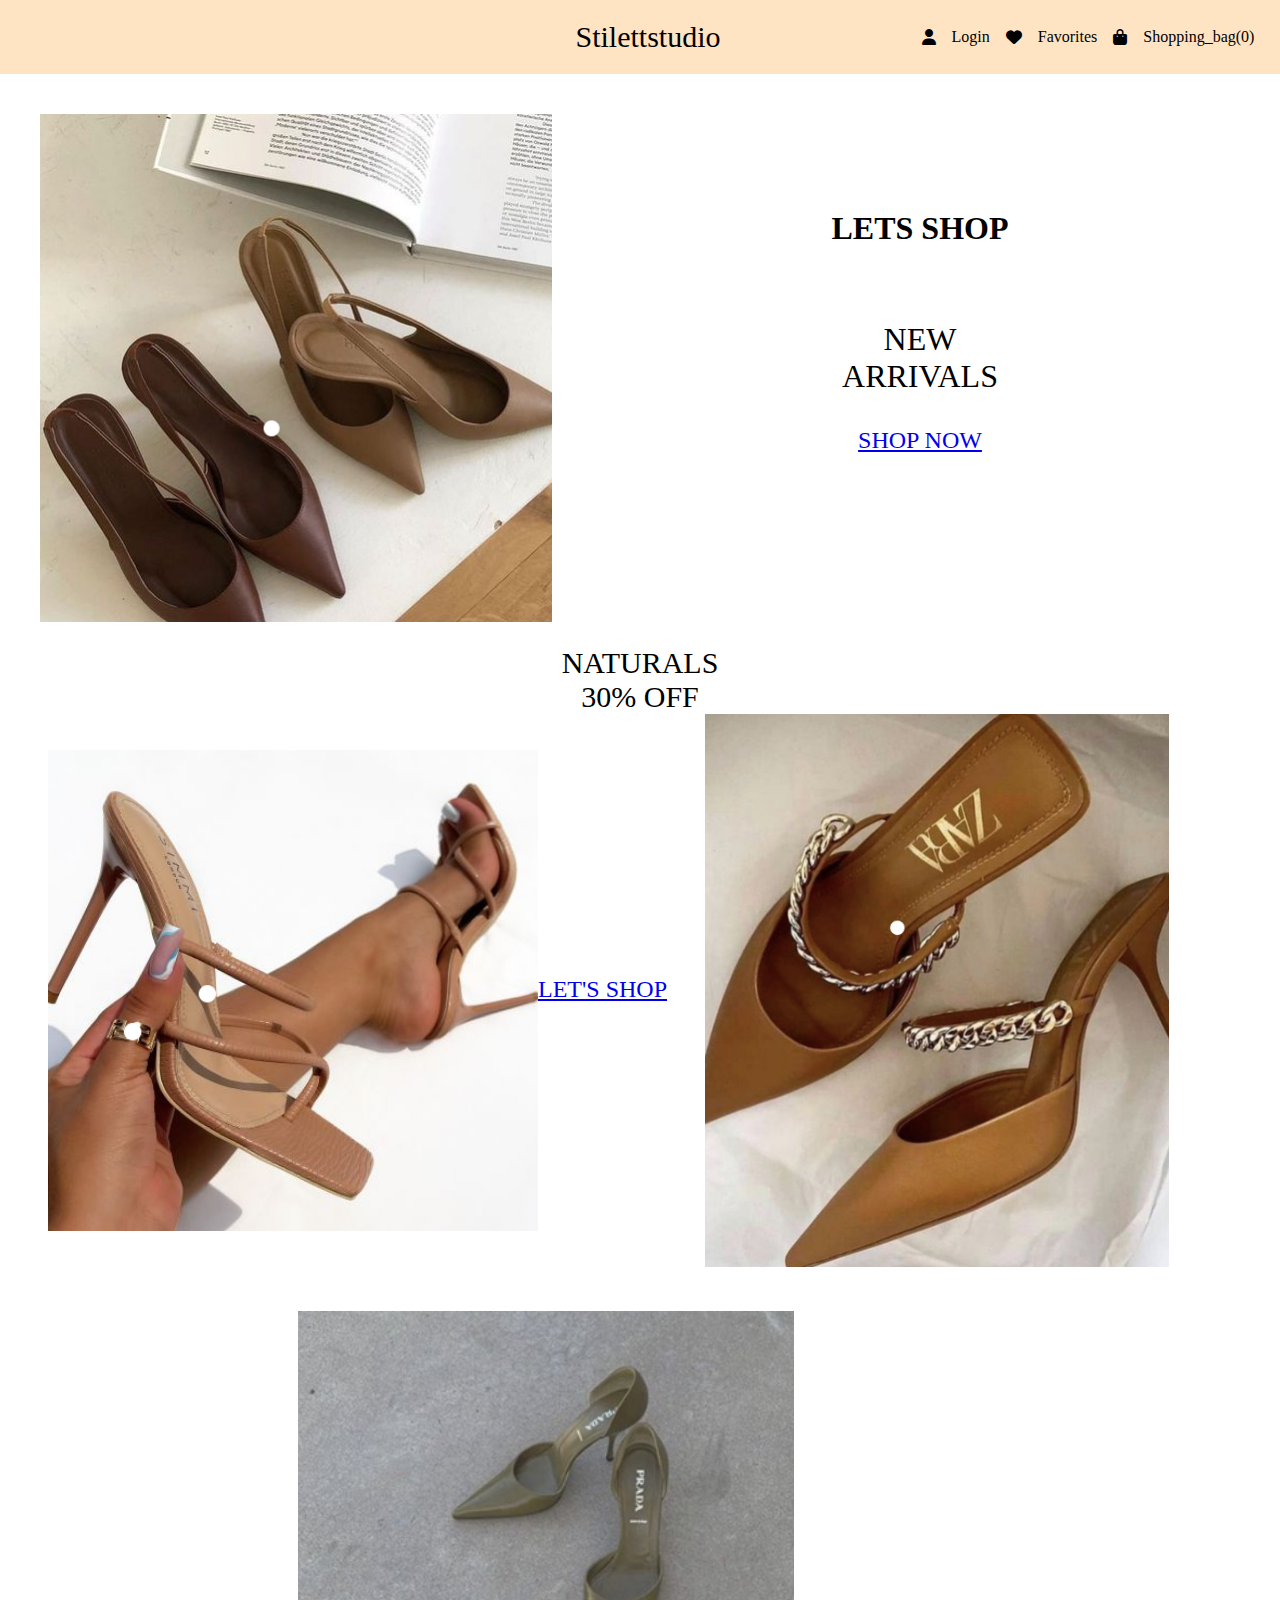
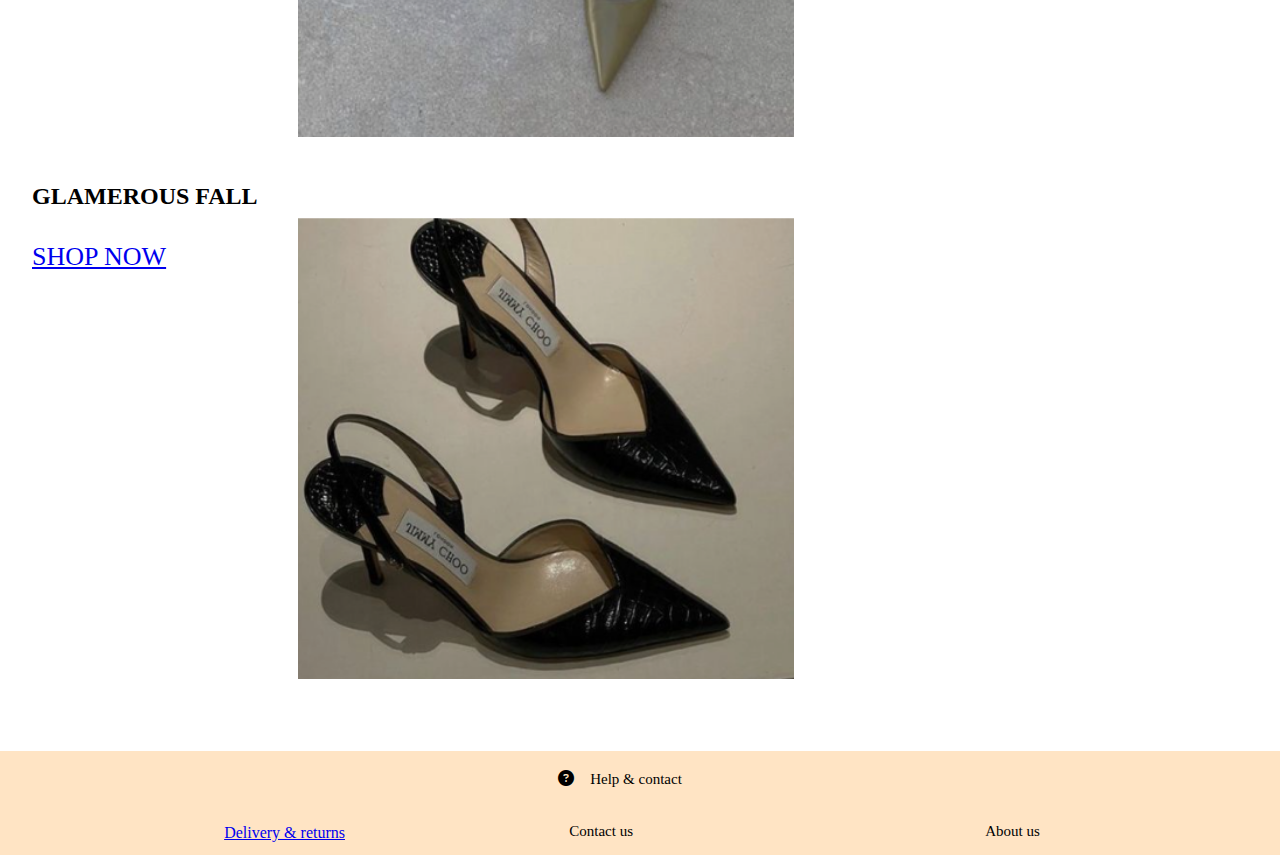
<file: index.html>
<!DOCTYPE html>
<html lang="en">
<head>
    <meta charset="UTF-8">
    <meta name="viewport" content="width=device-width, initial-scale=1.0">
    <link rel="stylesheet" href="css/style.css" type="text/css">
    <link href="css/font/css/fontawesome.css" rel="stylesheet">
    <link href="css/font/css/brands.css" rel="stylesheet">
    <link href="css/font/css/solid.css" rel="stylesheet">
    <title>Stilettstudio/home</title>
</head>
<body>

<!--Header-->
<header>
    <section class="hamburgermeny">
        <i class="fa-solid fa-bars"></i>
        </section>
        <h1 class="main">Stilettstudio</h1>
    <nav>
        <div class="logo">
            <i class="fa-regular fa-user"></i>
            <p class="login_text">Login</p>
            <i class="fa-regular fa-heart"></i>
            <p class="favorites_text">Favorites</p>
            <i class="fa-solid fa-bag-shopping"></i>
            <p class="shopping_bag_text">Shopping_bag(0)</p>
        </div>
    </nav>
</header>

<!--Del 1. -->
<main>
    <section>
        <div class="picture_one">
         <img src="/img/figure_one.png" alt="first picture" class="figure_one">
        <!--Figur 1. Pintrest (u.å). [Fotografi]. Hentet fra: https://no.pinterest.com/pin/699183910925066104/-->
         <section class="text">
         <h4 class="lets_shop">LETS SHOP</h4>
         <h3 class="new_arrivals">NEW ARRIVALS</h3>
         <a href="/produkt.html" class="button_one">SHOP NOW</a>
         </section>
        </div>
    </section>

<!--Del 2. -->
<section>
        <h4 class="sale">NATURALS</h4>
        <h5 class="sale">30% OFF</h5>
        <section class="brown_heels">
        <div class="figure_two">
        <img src="/img/figure_two.png" alt="beige heels" style="width:100%">
        <!--Figur 2. Pintrest (u.å). [Fotografi]. Hentet fra: https://no.pinterest.com/pin/699183910925337982/-->
        </div>
        <a href="/produkt.html" class="button_two">LET'S SHOP</a>
        <section class="figure_three">
        <img src="/img/figure_three.png" alt="brown and golden heels" style="width:100%">
         <!--Figur 3. Pintrest (u.å). [Fotografi]. Hentet fra: https://no.pinterest.com/pin/699183910925338392/-->
        </section>
    </section> 
 </section>

<!--Del 3. -->
<section class="text_three">
    <section class="textandbutton">
    <h4 class="glamerous_fall">GLAMEROUS FALL</h4>
    <a href="/produkt.html" class="button_three">SHOP NOW</a>
    </section>
    <section class="figures_fivefour">
    <img src="/img/figure_five.png" alt="green heels" class="figure_five">
    <!--Figur 5. Pintrest (u.å). [Fotografi] Hentet fra: https://no.pinterest.com/pin/699183910925337922/-->
    <img src="/img/figure_four.png" alt="black heeler" class="figure_four">
    <!--Figur 4. Pintrest (u.å). [Fotografi]. Hentet fra: https://no.pinterest.com/pin/699183910925066130/-->
    </section>
  </section>
</main>

<!--Footer-->
<footer class="footer">
    <div class="helpWrap"> 
        <h4 class="info">Help & contact</h4> 
        <i class="fa-regular fa-circle-question"></i>
    </div>
    <section class="info_footer">
        <a href="/Retur&leveranse.html" class="info_link">Delivery & returns</a>
        <p class="info">Contact us</p>
        <p class="info">About us</p>
    </section>
</footer>
</body>
</html>
</file>
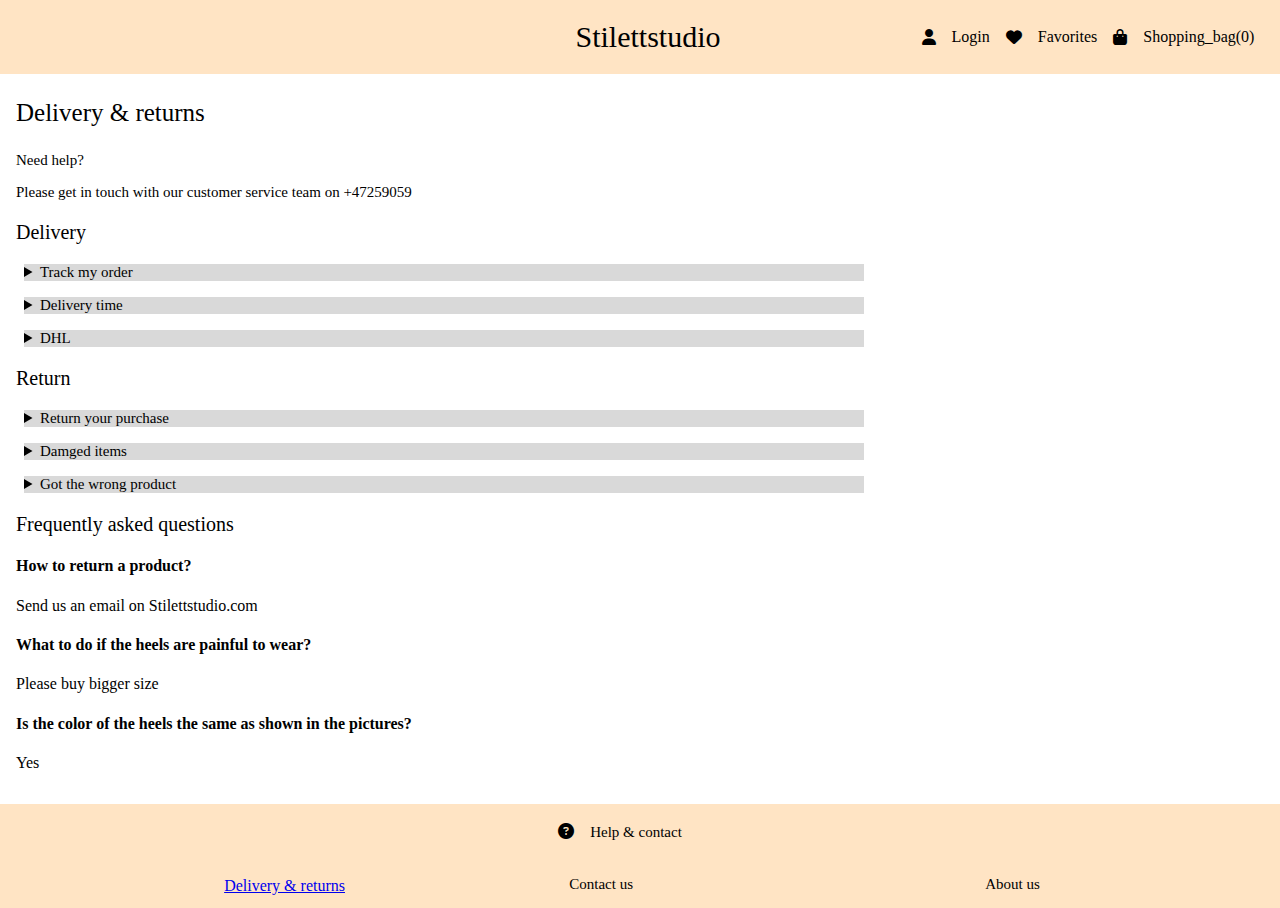
<file: Retur&leveranse.html>
<!DOCTYPE html>
<html lang="en">
    <head>
        <meta charset="UTF-8">
        <meta name= "viewport" content="widht=device-width, initial-scale=1.0">
        <link rel="stylesheet" href="css/style.css" type="text/css">
    <link href="css/font/css/fontawesome.css" rel="stylesheet">
    <link href="css/font/css/brands.css" rel="stylesheet">
    <link href="css/font/css/solid.css" rel="stylesheet">
        <title>Stilettstudio/Retur&leveranse</title>
    </head>
    <body>

<!--Header-->
<header>
    <section class="hamburgermeny"> 
        <i class=" fa-solid fa-bars"></i>
        </section>
        <h1 class="main">Stilettstudio</h1>
    <nav>
        <div class="logo">
            <i class="fa-regular fa-user"></i>
            <p class="login_text">Login</p>
            <i class="fa-regular fa-heart"></i>
            <p class="favorites_text">Favorites</p>
            <i class="fa-solid fa-bag-shopping"></i>
            <p class="shopping_bag_text">Shopping_bag(0)</p>
        </div>
    </nav>
</header>
<main>

<!--Informasjon om retur og leveranse på nettsiden-->
 <section>
    <h3 class="delivery_return_title">Delivery & returns</h3>
    <p class="information">Need help?</p>
    <p class="information">Please get in touch with our customer service team on +47259059</p>
 </section>

<!--Informasjon om leveranse-->
<section>
    <h3 class="delivery_return">Delivery</h3>
    <details class="get_help">
    <summary>Track my order</summary>
    <p>Enter tracking number</p>
    </details>

    <details class="get_help">
    <summary>Delivery time</summary>
    <p>How long does the delivery take?</p>
    </details>

    <details class="get_help">
    <summary>DHL</summary>
    <p>Change the shipping adress</p>
    </details>
</section>

<!--Informasjon om retunering-->
<section>
    <h3 class="delivery_return">Return</h3>
    <details class="get_help">
    <summary>Return your purchase</summary>
    <p>Return label</p>
    </details>

    <details class="get_help">
    <summary>Damged items</summary>
    <p>Want to complain</p>
    </details>

    <details class="get_help">
    <summary>Got the wrong product</summary>
    <p>How to return a product</p>
    </details>
</section>

<!--Setter inn ekstra informasjon slik at aritcle kan bli brukt-->
<section>
<h3 class="delivery_return">Frequently asked questions</h3>
    <article>
        <h4>How to return a product?</h4>
        <p>Send us an email on Stilettstudio.com</p>
    </article>

     <article>
        <h4>What to do if the heels are painful to wear?</h4>
        <p>Please buy bigger size</p>
    </article>

    <article>
        <h4>Is the color of the heels the same as shown in the pictures?</h4>
        <p>Yes</p>
    </article>
</section>
</main>

<!--Footer-->
<footer class="footer">
    <div class="helpWrap"> 
        <h4 class="info">Help & contact</h4> 
        <i class="fa-regular fa-circle-question"></i>
        </div>
        <section class="info_footer">
        <a href="/Retur&leveranse.html" class="info_link">Delivery & returns</a>
        <p class="info">Contact us</p>
        <p class="info">About us</p>
    </section>
</footer>
</body>
</html>
</file>
<file: css/style.css>
/*Header & footer - gjelder for alle sidene*/
header{
    background-color: bisque;
    display: grid;
    grid-template-columns: auto auto auto;
    justify-items: center;
    justify-content: space-around;
    align-items: center;
}

.footer{
    background-color: bisque;
    width: 100%;
    margin-top: 2rem;
    display: grid;
    grid-template-columns: 1fr;
}
.info_link{
    margin-left: 7rem;
}

/*Forside*/
/*Del 1: figur 1 & tekst*/
.figure_one{
    width: 10rem;
    margin: 1.5rem;
}

.picture_one{
    display: grid;
    grid-template-columns: auto auto auto;
}

.text{
    margin: 20%;
}

.lets_shop{
    text-align: center;
    font-family: Playfair Display SC;
    font-size: 12px;
    font-weight: 700;
}

.new_arrivals{
    text-align: center;
    font-family: Poly;
    font-size: 20px;
    font-weight: 400;
}

.button_one{
    font-family: Poly;
    font-size: 12px;
    font-weight: 400;
}

/*Del 2: figur to-tre & tekst*/
.sale{
    text-align: center;
    font-family: Poly;
    font-size: 15px;
    font-weight: 400;
    margin: 0%;
}

.brown_heels{
    display: grid;
    grid-template-columns: auto auto auto;
    align-items: center;
}

.button_two{
    height: 20%;
    font-family: Poly;
    font-size: 12px;
    font-weight: 400; 
}

/*Del 3: figur fire-fem & tekst */
.textandbutton{
    margin-top: 11rem;
}

.glamerous_fall{
    margin-left: 2rem;
}

.button_three{
    display: flex;
    height: 12%;
    font-family: Poly;
    font-size: 12px;
    margin: 2rem;
}

.figure_four{
    width: 10rem;
    margin: 1.5rem;
    padding: 1rem;
    flex: 1
}

.figure_five{
    width: 10rem;
    margin: 1.5rem;
    padding: 1rem;
    flex: 1
}
.text_three{
    display: flex;
    flex-direction: row;
}

main {
    margin: 1rem;
}

/**Produktside**/
.login_text, .favorites_text, .shopping_bag_text{
    display: none;
}
.most_wanted{
    color: #000;
    font-family: Poly;
    font-size: 25px;
    font-weight: 200;
    text-align: center;
}

.breadcrumbs{
    display: flex;
}

/*Produktene*/
.photo_product{
    width: 13rem;
    margin-left: 1rem;
    padding: 20px;
    margin: 20px;
}

.info_icon_product{
    display: flex;
    flex-direction: row;
    align-items: center;
    justify-content: space-between;
}

.info_name{
    font-size: 1rem;
}

.info_price{
    font-size: 1rem;
}

.icon_wrapper{
    display: flex;
    flex-direction: row-reverse;
    justify-content: space-evenly;
    align-items: end;
    gap: 0.5rem;
    font-size: 1rem;
    margin-right: 10rem;
}


/*Filter*/
.filter_product{
    display: flex;
    flex-direction: row;
    justify-content: space-between;
    margin-right: 1rem;
}

.filter{
    color: #000;
    font-family: Poly;
    font-size: 15px;
    font-weight: 600;
    margin-right: 2%;
}

.filter_logo{
    display: flex;
    flex-direction: row;
    align-items: center
}

/*Antall produkter & knapp nederst på produktsiden*/
.products{
    color: #000;
    font-family: Poly;
    font-size: 15px;
    font-weight: 600;
    text-align: center;
    margin: 2rem;
}

.button_four{
    display: flex;
    justify-content: center;
    align-items: center;
    margin: 2rem;
}
.button_showmore{
    font-family: Poly;
    font-size: 15px;
    font-weight: 400;
    text-align: center;
}


.search{
    display: none;
}

.filter_text{
    display: none;
}

.drop_down_filter{
    display: none;
}

/*Retur & leveranse*/
body{
    margin: 0px;
}

.main{
    font-size: 30px;
    font-family: 'Times New Roman', Times, serif;
    font-weight: 400;
    text-align: center;
}

/*Tittel og informasjon øverst på siden*/
.delivery_return_title {
   font-size: 25px;
   font-family: poly;
   font-weight: 400;
   text-align: center;
}

/*Hovedinformasjon på siden*/
.information{
    font-size: 15px;
    font-family: poly;
    text-align: center;
}

.delivery_return{
    font-size: 20px;
    font-family: poly;
    font-weight: 400;
}

.get_help{
    font-size: 15px;
    font-family: poly;
    margin-top: 1rem;
    margin-left: 0.5rem;
    margin-right: 5rem;
    background-color: #D9D9D9;
}

/*Footer på siden*/
.info{
    text-align: center;
    font-family: Poly;
    font-size: 15px;
    font-weight: 400;
    margin-right: 10%;
}

.helpWrap{
    display: flex;
    flex-direction: row-reverse;
    justify-content: center;
    align-items: baseline;
    gap: 1rem;
}




/*Desktop*/
@media only screen and (min-width: 1200px) {


/*gjelder for alle sidene*/

.info_footer{
    display: flex;
    flex-direction: row;
    justify-content: space-around;
}

.info_link{
    margin-top: 1rem;
}

.helpWrap{
    margin-left: 5rem;
}

.hamburgermeny{
    display: none;
}

.logo{
    display: flex;
    flex-direction: row;
    align-items: center;
    gap: 1rem;
}

.login_text, .favorites_text, .shopping_bag_text{
   display: block;
}

.filter_logo{
    display: none;
}

/*Forside*/
/*Del 1: figur en & tekst */
.text {
    display: flex;
    flex-direction: column;
    align-items: center;
}

.figure_one{
    width: 32rem;
}

.lets_shop, .new_arrivals{
    font-size: 2rem;
}

.button_one{
    font-size: 1.5rem;
}

/*Del 2: figur to-tre & tekst*/
.figure_two{
    margin-left: 2rem;
}

.figure_three{
    width: 83%;
}
.button_two{
    height: 6%;
    font-size: 24px;
    margin-left: 0rem;
}

.sale{
    font-size: 30px;
}

/*Del 3: figur fire-fem & tekst*/
.glamerous_fall{
    margin-left: 1rem;
    font-size: 1.5rem;
}

.button_three{
    font-size: 26px;
    margin: 1rem;
    height: 7%; 
}

.figures_fivefour {
    display: flex;
    flex-direction: column;
}


.figure_four, .figure_five{
    width: 31rem;
}

.textandbutton{
    margin-top: 30rem;
}

/*Produktside*/
.search{
    display: flex;
    flex-direction: row;
    align-items: center;
    justify-content: center;
}

.filter_text{
    display: flex;
    flex-direction: row;
    justify-content: space-around;
}
.line_most_wanted{
    text-decoration: underline;
}

.filter_product{
    float: right;
    white-space: nowrap;
}
.drop_down_filter{
    display: block;
    margin-top: 1rem;
}

.all_figures{
    display: grid;
    grid-template-columns: auto auto auto;
}

header{
    grid-template-columns: 80% 10% 10%;
}

.main{
    margin-left: 17rem;
}

/*Retur og leveranse*/
.delivery_return_title {
    text-align: left;
}

.information {
    text-align: left;
}

.get_help {
    margin-right: 25rem;
}


}
</file>
<file: css/font/css/brands.css>
/*!
 * Font Awesome Free 6.4.2 by @fontawesome - https://fontawesome.com
 * License - https://fontawesome.com/license/free (Icons: CC BY 4.0, Fonts: SIL OFL 1.1, Code: MIT License)
 * Copyright 2023 Fonticons, Inc.
 */
:root, :host {
  --fa-style-family-brands: 'Font Awesome 6 Brands';
  --fa-font-brands: normal 400 1em/1 'Font Awesome 6 Brands'; }

@font-face {
  font-family: 'Font Awesome 6 Brands';
  font-style: normal;
  font-weight: 400;
  font-display: block;
  src: url("../webfonts/fa-brands-400.woff2") format("woff2"), url("../webfonts/fa-brands-400.ttf") format("truetype"); }

.fab,
.fa-brands {
  font-weight: 400; }

.fa-monero:before {
  content: "\f3d0"; }

.fa-hooli:before {
  content: "\f427"; }

.fa-yelp:before {
  content: "\f1e9"; }

.fa-cc-visa:before {
  content: "\f1f0"; }

.fa-lastfm:before {
  content: "\f202"; }

.fa-shopware:before {
  content: "\f5b5"; }

.fa-creative-commons-nc:before {
  content: "\f4e8"; }

.fa-aws:before {
  content: "\f375"; }

.fa-redhat:before {
  content: "\f7bc"; }

.fa-yoast:before {
  content: "\f2b1"; }

.fa-cloudflare:before {
  content: "\e07d"; }

.fa-ups:before {
  content: "\f7e0"; }

.fa-wpexplorer:before {
  content: "\f2de"; }

.fa-dyalog:before {
  content: "\f399"; }

.fa-bity:before {
  content: "\f37a"; }

.fa-stackpath:before {
  content: "\f842"; }

.fa-buysellads:before {
  content: "\f20d"; }

.fa-first-order:before {
  content: "\f2b0"; }

.fa-modx:before {
  content: "\f285"; }

.fa-guilded:before {
  content: "\e07e"; }

.fa-vnv:before {
  content: "\f40b"; }

.fa-square-js:before {
  content: "\f3b9"; }

.fa-js-square:before {
  content: "\f3b9"; }

.fa-microsoft:before {
  content: "\f3ca"; }

.fa-qq:before {
  content: "\f1d6"; }

.fa-orcid:before {
  content: "\f8d2"; }

.fa-java:before {
  content: "\f4e4"; }

.fa-invision:before {
  content: "\f7b0"; }

.fa-creative-commons-pd-alt:before {
  content: "\f4ed"; }

.fa-centercode:before {
  content: "\f380"; }

.fa-glide-g:before {
  content: "\f2a6"; }

.fa-drupal:before {
  content: "\f1a9"; }

.fa-hire-a-helper:before {
  content: "\f3b0"; }

.fa-creative-commons-by:before {
  content: "\f4e7"; }

.fa-unity:before {
  content: "\e049"; }

.fa-whmcs:before {
  content: "\f40d"; }

.fa-rocketchat:before {
  content: "\f3e8"; }

.fa-vk:before {
  content: "\f189"; }

.fa-untappd:before {
  content: "\f405"; }

.fa-mailchimp:before {
  content: "\f59e"; }

.fa-css3-alt:before {
  content: "\f38b"; }

.fa-square-reddit:before {
  content: "\f1a2"; }

.fa-reddit-square:before {
  content: "\f1a2"; }

.fa-vimeo-v:before {
  content: "\f27d"; }

.fa-contao:before {
  content: "\f26d"; }

.fa-square-font-awesome:before {
  content: "\e5ad"; }

.fa-deskpro:before {
  content: "\f38f"; }

.fa-sistrix:before {
  content: "\f3ee"; }

.fa-square-instagram:before {
  content: "\e055"; }

.fa-instagram-square:before {
  content: "\e055"; }

.fa-battle-net:before {
  content: "\f835"; }

.fa-the-red-yeti:before {
  content: "\f69d"; }

.fa-square-hacker-news:before {
  content: "\f3af"; }

.fa-hacker-news-square:before {
  content: "\f3af"; }

.fa-edge:before {
  content: "\f282"; }

.fa-threads:before {
  content: "\e618"; }

.fa-napster:before {
  content: "\f3d2"; }

.fa-square-snapchat:before {
  content: "\f2ad"; }

.fa-snapchat-square:before {
  content: "\f2ad"; }

.fa-google-plus-g:before {
  content: "\f0d5"; }

.fa-artstation:before {
  content: "\f77a"; }

.fa-markdown:before {
  content: "\f60f"; }

.fa-sourcetree:before {
  content: "\f7d3"; }

.fa-google-plus:before {
  content: "\f2b3"; }

.fa-diaspora:before {
  content: "\f791"; }

.fa-foursquare:before {
  content: "\f180"; }

.fa-stack-overflow:before {
  content: "\f16c"; }

.fa-github-alt:before {
  content: "\f113"; }

.fa-phoenix-squadron:before {
  content: "\f511"; }

.fa-pagelines:before {
  content: "\f18c"; }

.fa-algolia:before {
  content: "\f36c"; }

.fa-red-river:before {
  content: "\f3e3"; }

.fa-creative-commons-sa:before {
  content: "\f4ef"; }

.fa-safari:before {
  content: "\f267"; }

.fa-google:before {
  content: "\f1a0"; }

.fa-square-font-awesome-stroke:before {
  content: "\f35c"; }

.fa-font-awesome-alt:before {
  content: "\f35c"; }

.fa-atlassian:before {
  content: "\f77b"; }

.fa-linkedin-in:before {
  content: "\f0e1"; }

.fa-digital-ocean:before {
  content: "\f391"; }

.fa-nimblr:before {
  content: "\f5a8"; }

.fa-chromecast:before {
  content: "\f838"; }

.fa-evernote:before {
  content: "\f839"; }

.fa-hacker-news:before {
  content: "\f1d4"; }

.fa-creative-commons-sampling:before {
  content: "\f4f0"; }

.fa-adversal:before {
  content: "\f36a"; }

.fa-creative-commons:before {
  content: "\f25e"; }

.fa-watchman-monitoring:before {
  content: "\e087"; }

.fa-fonticons:before {
  content: "\f280"; }

.fa-weixin:before {
  content: "\f1d7"; }

.fa-shirtsinbulk:before {
  content: "\f214"; }

.fa-codepen:before {
  content: "\f1cb"; }

.fa-git-alt:before {
  content: "\f841"; }

.fa-lyft:before {
  content: "\f3c3"; }

.fa-rev:before {
  content: "\f5b2"; }

.fa-windows:before {
  content: "\f17a"; }

.fa-wizards-of-the-coast:before {
  content: "\f730"; }

.fa-square-viadeo:before {
  content: "\f2aa"; }

.fa-viadeo-square:before {
  content: "\f2aa"; }

.fa-meetup:before {
  content: "\f2e0"; }

.fa-centos:before {
  content: "\f789"; }

.fa-adn:before {
  content: "\f170"; }

.fa-cloudsmith:before {
  content: "\f384"; }

.fa-pied-piper-alt:before {
  content: "\f1a8"; }

.fa-square-dribbble:before {
  content: "\f397"; }

.fa-dribbble-square:before {
  content: "\f397"; }

.fa-codiepie:before {
  content: "\f284"; }

.fa-node:before {
  content: "\f419"; }

.fa-mix:before {
  content: "\f3cb"; }

.fa-steam:before {
  content: "\f1b6"; }

.fa-cc-apple-pay:before {
  content: "\f416"; }

.fa-scribd:before {
  content: "\f28a"; }

.fa-debian:before {
  content: "\e60b"; }

.fa-openid:before {
  content: "\f19b"; }

.fa-instalod:before {
  content: "\e081"; }

.fa-expeditedssl:before {
  content: "\f23e"; }

.fa-sellcast:before {
  content: "\f2da"; }

.fa-square-twitter:before {
  content: "\f081"; }

.fa-twitter-square:before {
  content: "\f081"; }

.fa-r-project:before {
  content: "\f4f7"; }

.fa-delicious:before {
  content: "\f1a5"; }

.fa-freebsd:before {
  content: "\f3a4"; }

.fa-vuejs:before {
  content: "\f41f"; }

.fa-accusoft:before {
  content: "\f369"; }

.fa-ioxhost:before {
  content: "\f208"; }

.fa-fonticons-fi:before {
  content: "\f3a2"; }

.fa-app-store:before {
  content: "\f36f"; }

.fa-cc-mastercard:before {
  content: "\f1f1"; }

.fa-itunes-note:before {
  content: "\f3b5"; }

.fa-golang:before {
  content: "\e40f"; }

.fa-kickstarter:before {
  content: "\f3bb"; }

.fa-grav:before {
  content: "\f2d6"; }

.fa-weibo:before {
  content: "\f18a"; }

.fa-uncharted:before {
  content: "\e084"; }

.fa-firstdraft:before {
  content: "\f3a1"; }

.fa-square-youtube:before {
  content: "\f431"; }

.fa-youtube-square:before {
  content: "\f431"; }

.fa-wikipedia-w:before {
  content: "\f266"; }

.fa-wpressr:before {
  content: "\f3e4"; }

.fa-rendact:before {
  content: "\f3e4"; }

.fa-angellist:before {
  content: "\f209"; }

.fa-galactic-republic:before {
  content: "\f50c"; }

.fa-nfc-directional:before {
  content: "\e530"; }

.fa-skype:before {
  content: "\f17e"; }

.fa-joget:before {
  content: "\f3b7"; }

.fa-fedora:before {
  content: "\f798"; }

.fa-stripe-s:before {
  content: "\f42a"; }

.fa-meta:before {
  content: "\e49b"; }

.fa-laravel:before {
  content: "\f3bd"; }

.fa-hotjar:before {
  content: "\f3b1"; }

.fa-bluetooth-b:before {
  content: "\f294"; }

.fa-sticker-mule:before {
  content: "\f3f7"; }

.fa-creative-commons-zero:before {
  content: "\f4f3"; }

.fa-hips:before {
  content: "\f452"; }

.fa-behance:before {
  content: "\f1b4"; }

.fa-reddit:before {
  content: "\f1a1"; }

.fa-discord:before {
  content: "\f392"; }

.fa-chrome:before {
  content: "\f268"; }

.fa-app-store-ios:before {
  content: "\f370"; }

.fa-cc-discover:before {
  content: "\f1f2"; }

.fa-wpbeginner:before {
  content: "\f297"; }

.fa-confluence:before {
  content: "\f78d"; }

.fa-mdb:before {
  content: "\f8ca"; }

.fa-dochub:before {
  content: "\f394"; }

.fa-accessible-icon:before {
  content: "\f368"; }

.fa-ebay:before {
  content: "\f4f4"; }

.fa-amazon:before {
  content: "\f270"; }

.fa-unsplash:before {
  content: "\e07c"; }

.fa-yarn:before {
  content: "\f7e3"; }

.fa-square-steam:before {
  content: "\f1b7"; }

.fa-steam-square:before {
  content: "\f1b7"; }

.fa-500px:before {
  content: "\f26e"; }

.fa-square-vimeo:before {
  content: "\f194"; }

.fa-vimeo-square:before {
  content: "\f194"; }

.fa-asymmetrik:before {
  content: "\f372"; }

.fa-font-awesome:before {
  content: "\f2b4"; }

.fa-font-awesome-flag:before {
  content: "\f2b4"; }

.fa-font-awesome-logo-full:before {
  content: "\f2b4"; }

.fa-gratipay:before {
  content: "\f184"; }

.fa-apple:before {
  content: "\f179"; }

.fa-hive:before {
  content: "\e07f"; }

.fa-gitkraken:before {
  content: "\f3a6"; }

.fa-keybase:before {
  content: "\f4f5"; }

.fa-apple-pay:before {
  content: "\f415"; }

.fa-padlet:before {
  content: "\e4a0"; }

.fa-amazon-pay:before {
  content: "\f42c"; }

.fa-square-github:before {
  content: "\f092"; }

.fa-github-square:before {
  content: "\f092"; }

.fa-stumbleupon:before {
  content: "\f1a4"; }

.fa-fedex:before {
  content: "\f797"; }

.fa-phoenix-framework:before {
  content: "\f3dc"; }

.fa-shopify:before {
  content: "\e057"; }

.fa-neos:before {
  content: "\f612"; }

.fa-square-threads:before {
  content: "\e619"; }

.fa-hackerrank:before {
  content: "\f5f7"; }

.fa-researchgate:before {
  content: "\f4f8"; }

.fa-swift:before {
  content: "\f8e1"; }

.fa-angular:before {
  content: "\f420"; }

.fa-speakap:before {
  content: "\f3f3"; }

.fa-angrycreative:before {
  content: "\f36e"; }

.fa-y-combinator:before {
  content: "\f23b"; }

.fa-empire:before {
  content: "\f1d1"; }

.fa-envira:before {
  content: "\f299"; }

.fa-square-gitlab:before {
  content: "\e5ae"; }

.fa-gitlab-square:before {
  content: "\e5ae"; }

.fa-studiovinari:before {
  content: "\f3f8"; }

.fa-pied-piper:before {
  content: "\f2ae"; }

.fa-wordpress:before {
  content: "\f19a"; }

.fa-product-hunt:before {
  content: "\f288"; }

.fa-firefox:before {
  content: "\f269"; }

.fa-linode:before {
  content: "\f2b8"; }

.fa-goodreads:before {
  content: "\f3a8"; }

.fa-square-odnoklassniki:before {
  content: "\f264"; }

.fa-odnoklassniki-square:before {
  content: "\f264"; }

.fa-jsfiddle:before {
  content: "\f1cc"; }

.fa-sith:before {
  content: "\f512"; }

.fa-themeisle:before {
  content: "\f2b2"; }

.fa-page4:before {
  content: "\f3d7"; }

.fa-hashnode:before {
  content: "\e499"; }

.fa-react:before {
  content: "\f41b"; }

.fa-cc-paypal:before {
  content: "\f1f4"; }

.fa-squarespace:before {
  content: "\f5be"; }

.fa-cc-stripe:before {
  content: "\f1f5"; }

.fa-creative-commons-share:before {
  content: "\f4f2"; }

.fa-bitcoin:before {
  content: "\f379"; }

.fa-keycdn:before {
  content: "\f3ba"; }

.fa-opera:before {
  content: "\f26a"; }

.fa-itch-io:before {
  content: "\f83a"; }

.fa-umbraco:before {
  content: "\f8e8"; }

.fa-galactic-senate:before {
  content: "\f50d"; }

.fa-ubuntu:before {
  content: "\f7df"; }

.fa-draft2digital:before {
  content: "\f396"; }

.fa-stripe:before {
  content: "\f429"; }

.fa-houzz:before {
  content: "\f27c"; }

.fa-gg:before {
  content: "\f260"; }

.fa-dhl:before {
  content: "\f790"; }

.fa-square-pinterest:before {
  content: "\f0d3"; }

.fa-pinterest-square:before {
  content: "\f0d3"; }

.fa-xing:before {
  content: "\f168"; }

.fa-blackberry:before {
  content: "\f37b"; }

.fa-creative-commons-pd:before {
  content: "\f4ec"; }

.fa-playstation:before {
  content: "\f3df"; }

.fa-quinscape:before {
  content: "\f459"; }

.fa-less:before {
  content: "\f41d"; }

.fa-blogger-b:before {
  content: "\f37d"; }

.fa-opencart:before {
  content: "\f23d"; }

.fa-vine:before {
  content: "\f1ca"; }

.fa-paypal:before {
  content: "\f1ed"; }

.fa-gitlab:before {
  content: "\f296"; }

.fa-typo3:before {
  content: "\f42b"; }

.fa-reddit-alien:before {
  content: "\f281"; }

.fa-yahoo:before {
  content: "\f19e"; }

.fa-dailymotion:before {
  content: "\e052"; }

.fa-affiliatetheme:before {
  content: "\f36b"; }

.fa-pied-piper-pp:before {
  content: "\f1a7"; }

.fa-bootstrap:before {
  content: "\f836"; }

.fa-odnoklassniki:before {
  content: "\f263"; }

.fa-nfc-symbol:before {
  content: "\e531"; }

.fa-ethereum:before {
  content: "\f42e"; }

.fa-speaker-deck:before {
  content: "\f83c"; }

.fa-creative-commons-nc-eu:before {
  content: "\f4e9"; }

.fa-patreon:before {
  content: "\f3d9"; }

.fa-avianex:before {
  content: "\f374"; }

.fa-ello:before {
  content: "\f5f1"; }

.fa-gofore:before {
  content: "\f3a7"; }

.fa-bimobject:before {
  content: "\f378"; }

.fa-facebook-f:before {
  content: "\f39e"; }

.fa-square-google-plus:before {
  content: "\f0d4"; }

.fa-google-plus-square:before {
  content: "\f0d4"; }

.fa-mandalorian:before {
  content: "\f50f"; }

.fa-first-order-alt:before {
  content: "\f50a"; }

.fa-osi:before {
  content: "\f41a"; }

.fa-google-wallet:before {
  content: "\f1ee"; }

.fa-d-and-d-beyond:before {
  content: "\f6ca"; }

.fa-periscope:before {
  content: "\f3da"; }

.fa-fulcrum:before {
  content: "\f50b"; }

.fa-cloudscale:before {
  content: "\f383"; }

.fa-forumbee:before {
  content: "\f211"; }

.fa-mizuni:before {
  content: "\f3cc"; }

.fa-schlix:before {
  content: "\f3ea"; }

.fa-square-xing:before {
  content: "\f169"; }

.fa-xing-square:before {
  content: "\f169"; }

.fa-bandcamp:before {
  content: "\f2d5"; }

.fa-wpforms:before {
  content: "\f298"; }

.fa-cloudversify:before {
  content: "\f385"; }

.fa-usps:before {
  content: "\f7e1"; }

.fa-megaport:before {
  content: "\f5a3"; }

.fa-magento:before {
  content: "\f3c4"; }

.fa-spotify:before {
  content: "\f1bc"; }

.fa-optin-monster:before {
  content: "\f23c"; }

.fa-fly:before {
  content: "\f417"; }

.fa-aviato:before {
  content: "\f421"; }

.fa-itunes:before {
  content: "\f3b4"; }

.fa-cuttlefish:before {
  content: "\f38c"; }

.fa-blogger:before {
  content: "\f37c"; }

.fa-flickr:before {
  content: "\f16e"; }

.fa-viber:before {
  content: "\f409"; }

.fa-soundcloud:before {
  content: "\f1be"; }

.fa-digg:before {
  content: "\f1a6"; }

.fa-tencent-weibo:before {
  content: "\f1d5"; }

.fa-symfony:before {
  content: "\f83d"; }

.fa-maxcdn:before {
  content: "\f136"; }

.fa-etsy:before {
  content: "\f2d7"; }

.fa-facebook-messenger:before {
  content: "\f39f"; }

.fa-audible:before {
  content: "\f373"; }

.fa-think-peaks:before {
  content: "\f731"; }

.fa-bilibili:before {
  content: "\e3d9"; }

.fa-erlang:before {
  content: "\f39d"; }

.fa-x-twitter:before {
  content: "\e61b"; }

.fa-cotton-bureau:before {
  content: "\f89e"; }

.fa-dashcube:before {
  content: "\f210"; }

.fa-42-group:before {
  content: "\e080"; }

.fa-innosoft:before {
  content: "\e080"; }

.fa-stack-exchange:before {
  content: "\f18d"; }

.fa-elementor:before {
  content: "\f430"; }

.fa-square-pied-piper:before {
  content: "\e01e"; }

.fa-pied-piper-square:before {
  content: "\e01e"; }

.fa-creative-commons-nd:before {
  content: "\f4eb"; }

.fa-palfed:before {
  content: "\f3d8"; }

.fa-superpowers:before {
  content: "\f2dd"; }

.fa-resolving:before {
  content: "\f3e7"; }

.fa-xbox:before {
  content: "\f412"; }

.fa-searchengin:before {
  content: "\f3eb"; }

.fa-tiktok:before {
  content: "\e07b"; }

.fa-square-facebook:before {
  content: "\f082"; }

.fa-facebook-square:before {
  content: "\f082"; }

.fa-renren:before {
  content: "\f18b"; }

.fa-linux:before {
  content: "\f17c"; }

.fa-glide:before {
  content: "\f2a5"; }

.fa-linkedin:before {
  content: "\f08c"; }

.fa-hubspot:before {
  content: "\f3b2"; }

.fa-deploydog:before {
  content: "\f38e"; }

.fa-twitch:before {
  content: "\f1e8"; }

.fa-ravelry:before {
  content: "\f2d9"; }

.fa-mixer:before {
  content: "\e056"; }

.fa-square-lastfm:before {
  content: "\f203"; }

.fa-lastfm-square:before {
  content: "\f203"; }

.fa-vimeo:before {
  content: "\f40a"; }

.fa-mendeley:before {
  content: "\f7b3"; }

.fa-uniregistry:before {
  content: "\f404"; }

.fa-figma:before {
  content: "\f799"; }

.fa-creative-commons-remix:before {
  content: "\f4ee"; }

.fa-cc-amazon-pay:before {
  content: "\f42d"; }

.fa-dropbox:before {
  content: "\f16b"; }

.fa-instagram:before {
  content: "\f16d"; }

.fa-cmplid:before {
  content: "\e360"; }

.fa-facebook:before {
  content: "\f09a"; }

.fa-gripfire:before {
  content: "\f3ac"; }

.fa-jedi-order:before {
  content: "\f50e"; }

.fa-uikit:before {
  content: "\f403"; }

.fa-fort-awesome-alt:before {
  content: "\f3a3"; }

.fa-phabricator:before {
  content: "\f3db"; }

.fa-ussunnah:before {
  content: "\f407"; }

.fa-earlybirds:before {
  content: "\f39a"; }

.fa-trade-federation:before {
  content: "\f513"; }

.fa-autoprefixer:before {
  content: "\f41c"; }

.fa-whatsapp:before {
  content: "\f232"; }

.fa-slideshare:before {
  content: "\f1e7"; }

.fa-google-play:before {
  content: "\f3ab"; }

.fa-viadeo:before {
  content: "\f2a9"; }

.fa-line:before {
  content: "\f3c0"; }

.fa-google-drive:before {
  content: "\f3aa"; }

.fa-servicestack:before {
  content: "\f3ec"; }

.fa-simplybuilt:before {
  content: "\f215"; }

.fa-bitbucket:before {
  content: "\f171"; }

.fa-imdb:before {
  content: "\f2d8"; }

.fa-deezer:before {
  content: "\e077"; }

.fa-raspberry-pi:before {
  content: "\f7bb"; }

.fa-jira:before {
  content: "\f7b1"; }

.fa-docker:before {
  content: "\f395"; }

.fa-screenpal:before {
  content: "\e570"; }

.fa-bluetooth:before {
  content: "\f293"; }

.fa-gitter:before {
  content: "\f426"; }

.fa-d-and-d:before {
  content: "\f38d"; }

.fa-microblog:before {
  content: "\e01a"; }

.fa-cc-diners-club:before {
  content: "\f24c"; }

.fa-gg-circle:before {
  content: "\f261"; }

.fa-pied-piper-hat:before {
  content: "\f4e5"; }

.fa-kickstarter-k:before {
  content: "\f3bc"; }

.fa-yandex:before {
  content: "\f413"; }

.fa-readme:before {
  content: "\f4d5"; }

.fa-html5:before {
  content: "\f13b"; }

.fa-sellsy:before {
  content: "\f213"; }

.fa-sass:before {
  content: "\f41e"; }

.fa-wirsindhandwerk:before {
  content: "\e2d0"; }

.fa-wsh:before {
  content: "\e2d0"; }

.fa-buromobelexperte:before {
  content: "\f37f"; }

.fa-salesforce:before {
  content: "\f83b"; }

.fa-octopus-deploy:before {
  content: "\e082"; }

.fa-medapps:before {
  content: "\f3c6"; }

.fa-ns8:before {
  content: "\f3d5"; }

.fa-pinterest-p:before {
  content: "\f231"; }

.fa-apper:before {
  content: "\f371"; }

.fa-fort-awesome:before {
  content: "\f286"; }

.fa-waze:before {
  content: "\f83f"; }

.fa-cc-jcb:before {
  content: "\f24b"; }

.fa-snapchat:before {
  content: "\f2ab"; }

.fa-snapchat-ghost:before {
  content: "\f2ab"; }

.fa-fantasy-flight-games:before {
  content: "\f6dc"; }

.fa-rust:before {
  content: "\e07a"; }

.fa-wix:before {
  content: "\f5cf"; }

.fa-square-behance:before {
  content: "\f1b5"; }

.fa-behance-square:before {
  content: "\f1b5"; }

.fa-supple:before {
  content: "\f3f9"; }

.fa-rebel:before {
  content: "\f1d0"; }

.fa-css3:before {
  content: "\f13c"; }

.fa-staylinked:before {
  content: "\f3f5"; }

.fa-kaggle:before {
  content: "\f5fa"; }

.fa-space-awesome:before {
  content: "\e5ac"; }

.fa-deviantart:before {
  content: "\f1bd"; }

.fa-cpanel:before {
  content: "\f388"; }

.fa-goodreads-g:before {
  content: "\f3a9"; }

.fa-square-git:before {
  content: "\f1d2"; }

.fa-git-square:before {
  content: "\f1d2"; }

.fa-square-tumblr:before {
  content: "\f174"; }

.fa-tumblr-square:before {
  content: "\f174"; }

.fa-trello:before {
  content: "\f181"; }

.fa-creative-commons-nc-jp:before {
  content: "\f4ea"; }

.fa-get-pocket:before {
  content: "\f265"; }

.fa-perbyte:before {
  content: "\e083"; }

.fa-grunt:before {
  content: "\f3ad"; }

.fa-weebly:before {
  content: "\f5cc"; }

.fa-connectdevelop:before {
  content: "\f20e"; }

.fa-leanpub:before {
  content: "\f212"; }

.fa-black-tie:before {
  content: "\f27e"; }

.fa-themeco:before {
  content: "\f5c6"; }

.fa-python:before {
  content: "\f3e2"; }

.fa-android:before {
  content: "\f17b"; }

.fa-bots:before {
  content: "\e340"; }

.fa-free-code-camp:before {
  content: "\f2c5"; }

.fa-hornbill:before {
  content: "\f592"; }

.fa-js:before {
  content: "\f3b8"; }

.fa-ideal:before {
  content: "\e013"; }

.fa-git:before {
  content: "\f1d3"; }

.fa-dev:before {
  content: "\f6cc"; }

.fa-sketch:before {
  content: "\f7c6"; }

.fa-yandex-international:before {
  content: "\f414"; }

.fa-cc-amex:before {
  content: "\f1f3"; }

.fa-uber:before {
  content: "\f402"; }

.fa-github:before {
  content: "\f09b"; }

.fa-php:before {
  content: "\f457"; }

.fa-alipay:before {
  content: "\f642"; }

.fa-youtube:before {
  content: "\f167"; }

.fa-skyatlas:before {
  content: "\f216"; }

.fa-firefox-browser:before {
  content: "\e007"; }

.fa-replyd:before {
  content: "\f3e6"; }

.fa-suse:before {
  content: "\f7d6"; }

.fa-jenkins:before {
  content: "\f3b6"; }

.fa-twitter:before {
  content: "\f099"; }

.fa-rockrms:before {
  content: "\f3e9"; }

.fa-pinterest:before {
  content: "\f0d2"; }

.fa-buffer:before {
  content: "\f837"; }

.fa-npm:before {
  content: "\f3d4"; }

.fa-yammer:before {
  content: "\f840"; }

.fa-btc:before {
  content: "\f15a"; }

.fa-dribbble:before {
  content: "\f17d"; }

.fa-stumbleupon-circle:before {
  content: "\f1a3"; }

.fa-internet-explorer:before {
  content: "\f26b"; }

.fa-stubber:before {
  content: "\e5c7"; }

.fa-telegram:before {
  content: "\f2c6"; }

.fa-telegram-plane:before {
  content: "\f2c6"; }

.fa-old-republic:before {
  content: "\f510"; }

.fa-odysee:before {
  content: "\e5c6"; }

.fa-square-whatsapp:before {
  content: "\f40c"; }

.fa-whatsapp-square:before {
  content: "\f40c"; }

.fa-node-js:before {
  content: "\f3d3"; }

.fa-edge-legacy:before {
  content: "\e078"; }

.fa-slack:before {
  content: "\f198"; }

.fa-slack-hash:before {
  content: "\f198"; }

.fa-medrt:before {
  content: "\f3c8"; }

.fa-usb:before {
  content: "\f287"; }

.fa-tumblr:before {
  content: "\f173"; }

.fa-vaadin:before {
  content: "\f408"; }

.fa-quora:before {
  content: "\f2c4"; }

.fa-square-x-twitter:before {
  content: "\e61a"; }

.fa-reacteurope:before {
  content: "\f75d"; }

.fa-medium:before {
  content: "\f23a"; }

.fa-medium-m:before {
  content: "\f23a"; }

.fa-amilia:before {
  content: "\f36d"; }

.fa-mixcloud:before {
  content: "\f289"; }

.fa-flipboard:before {
  content: "\f44d"; }

.fa-viacoin:before {
  content: "\f237"; }

.fa-critical-role:before {
  content: "\f6c9"; }

.fa-sitrox:before {
  content: "\e44a"; }

.fa-discourse:before {
  content: "\f393"; }

.fa-joomla:before {
  content: "\f1aa"; }

.fa-mastodon:before {
  content: "\f4f6"; }

.fa-airbnb:before {
  content: "\f834"; }

.fa-wolf-pack-battalion:before {
  content: "\f514"; }

.fa-buy-n-large:before {
  content: "\f8a6"; }

.fa-gulp:before {
  content: "\f3ae"; }

.fa-creative-commons-sampling-plus:before {
  content: "\f4f1"; }

.fa-strava:before {
  content: "\f428"; }

.fa-ember:before {
  content: "\f423"; }

.fa-canadian-maple-leaf:before {
  content: "\f785"; }

.fa-teamspeak:before {
  content: "\f4f9"; }

.fa-pushed:before {
  content: "\f3e1"; }

.fa-wordpress-simple:before {
  content: "\f411"; }

.fa-nutritionix:before {
  content: "\f3d6"; }

.fa-wodu:before {
  content: "\e088"; }

.fa-google-pay:before {
  content: "\e079"; }

.fa-intercom:before {
  content: "\f7af"; }

.fa-zhihu:before {
  content: "\f63f"; }

.fa-korvue:before {
  content: "\f42f"; }

.fa-pix:before {
  content: "\e43a"; }

.fa-steam-symbol:before {
  content: "\f3f6"; }
</file>
<file: css/font/css/solid.css>
/*!
 * Font Awesome Free 6.4.2 by @fontawesome - https://fontawesome.com
 * License - https://fontawesome.com/license/free (Icons: CC BY 4.0, Fonts: SIL OFL 1.1, Code: MIT License)
 * Copyright 2023 Fonticons, Inc.
 */
:root, :host {
  --fa-style-family-classic: 'Font Awesome 6 Free';
  --fa-font-solid: normal 900 1em/1 'Font Awesome 6 Free'; }

@font-face {
  font-family: 'Font Awesome 6 Free';
  font-style: normal;
  font-weight: 900;
  font-display: block;
  src: url("../webfonts/fa-solid-900.woff2") format("woff2"), url("../webfonts/fa-solid-900.ttf") format("truetype"); }

.fas,
.fa-solid {
  font-weight: 900; }
</file>
